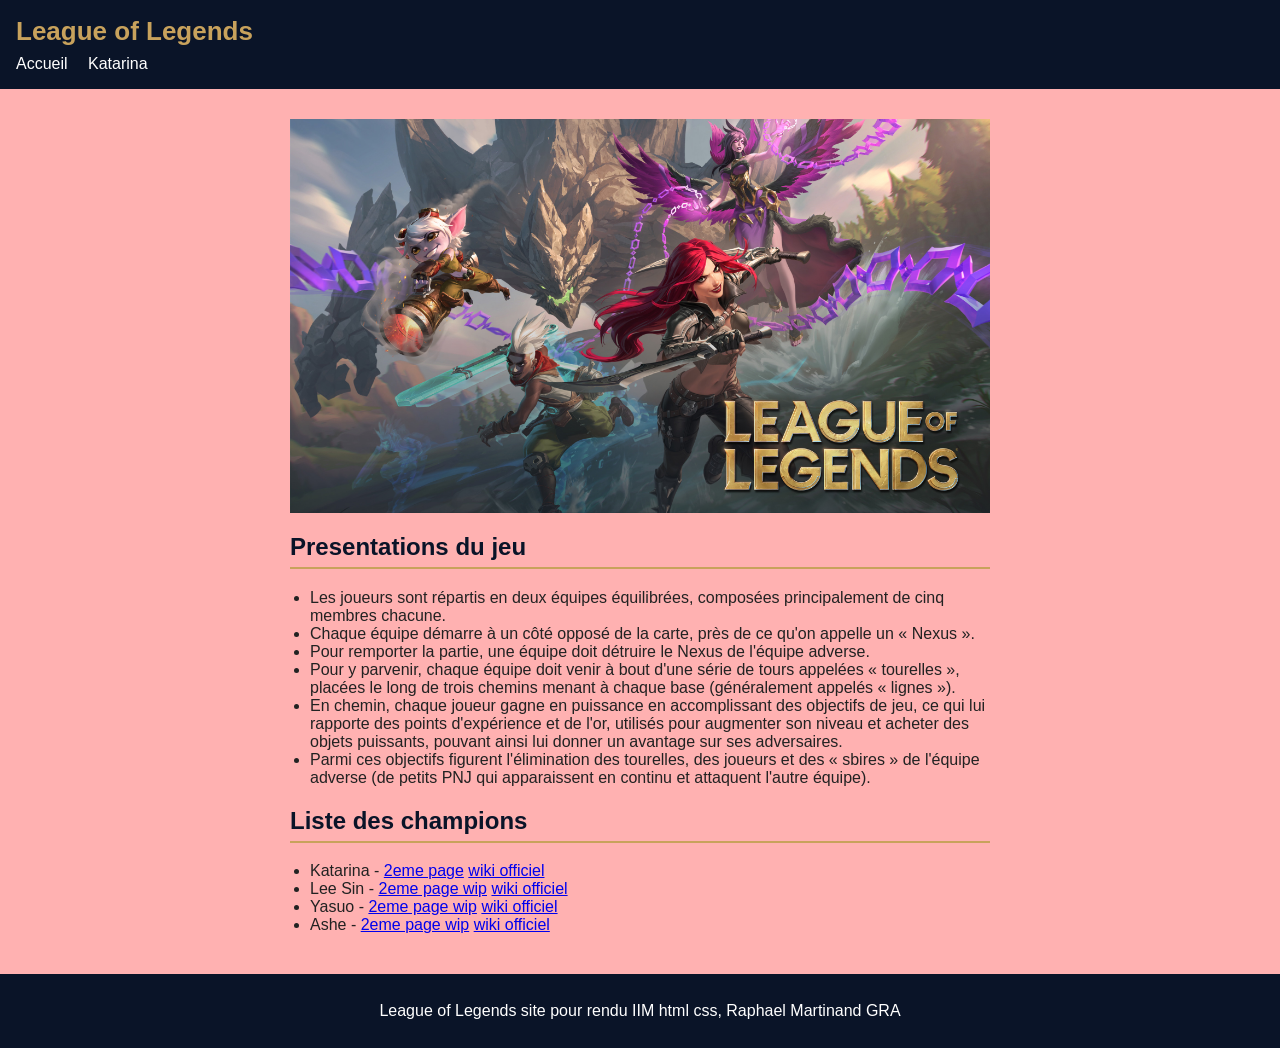
<file: index.html>
<!DOCTYPE html>
<html lang="fr">
<head>
    <meta charset="UTF-8">
    <meta name="viewport" content="width=device-width, initial-scale=1.0">
    <title>League of Legends</title>
    <link rel="stylesheet" href="style.css">
</head>
<body>
    <header>
        <h1>League of Legends</h1>
            <nav>
        <a href="index.html">Accueil</a>
        <a href="katarina.html">Katarina</a>
    </nav>
    </header>

    <main>
        <img src="images/EGS_LeagueofLegends_RiotGames_S1_2560x1440-47eb328eac5ddd63ebd096ded7d0d5ab.jpg" alt="Logo League of Legends" class="banniere">
        <h2>Presentations du jeu </h2>
        <ul>
            <li>Les joueurs sont répartis en deux équipes équilibrées, composées principalement de cinq membres chacune.</li>
            <li>Chaque équipe démarre à un côté opposé de la carte, près de ce qu'on appelle un « Nexus ».</li>
            <li>Pour remporter la partie, une équipe doit détruire le Nexus de l'équipe adverse.</li>
            <li>Pour y parvenir, chaque équipe doit venir à bout d'une série de tours appelées « tourelles », placées le long de trois chemins menant à chaque base (généralement appelés « lignes »).</li>
            <li>En chemin, chaque joueur gagne en puissance en accomplissant des objectifs de jeu, ce qui lui rapporte des points d'expérience et de l'or, utilisés pour augmenter son niveau et acheter des objets puissants, pouvant ainsi lui donner un avantage sur ses adversaires.</li>
            <li>Parmi ces objectifs figurent l'élimination des tourelles, des joueurs et des « sbires » de l'équipe adverse (de petits PNJ qui apparaissent en continu et attaquent l'autre équipe).</li>
        </ul>
        <h2>Liste des champions</h2>
        <ul>
            <li>Katarina - <a href="katarina.html">2eme page</a> <a href="https://wiki.leagueoflegends.com/en-us/Katarina" target="_blank">wiki officiel</a></li>
            <li>Lee Sin - <a href="lee_sin.html">2eme page wip</a> <a href="https://wiki.leagueoflegends.com/en-us/Lee_Sin" target="_blank">wiki officiel</a></li>
            <li>Yasuo - <a href="yasuo.html">2eme page wip</a> <a href="https://wiki.leagueoflegends.com/en-us/Yasuo" target="_blank">wiki officiel</a></li>
            <li>Ashe - <a href="ashe.html">2eme page wip</a> <a href="https://wiki.leagueoflegends.com/en-us/Ashe" target="_blank">wiki officiel</a></li>
        </ul>
    </main>
    <footer>
        <p>League of Legends site pour rendu IIM html css, Raphael Martinand GRA</p>
    </footer>
</body>
</html>
</file>
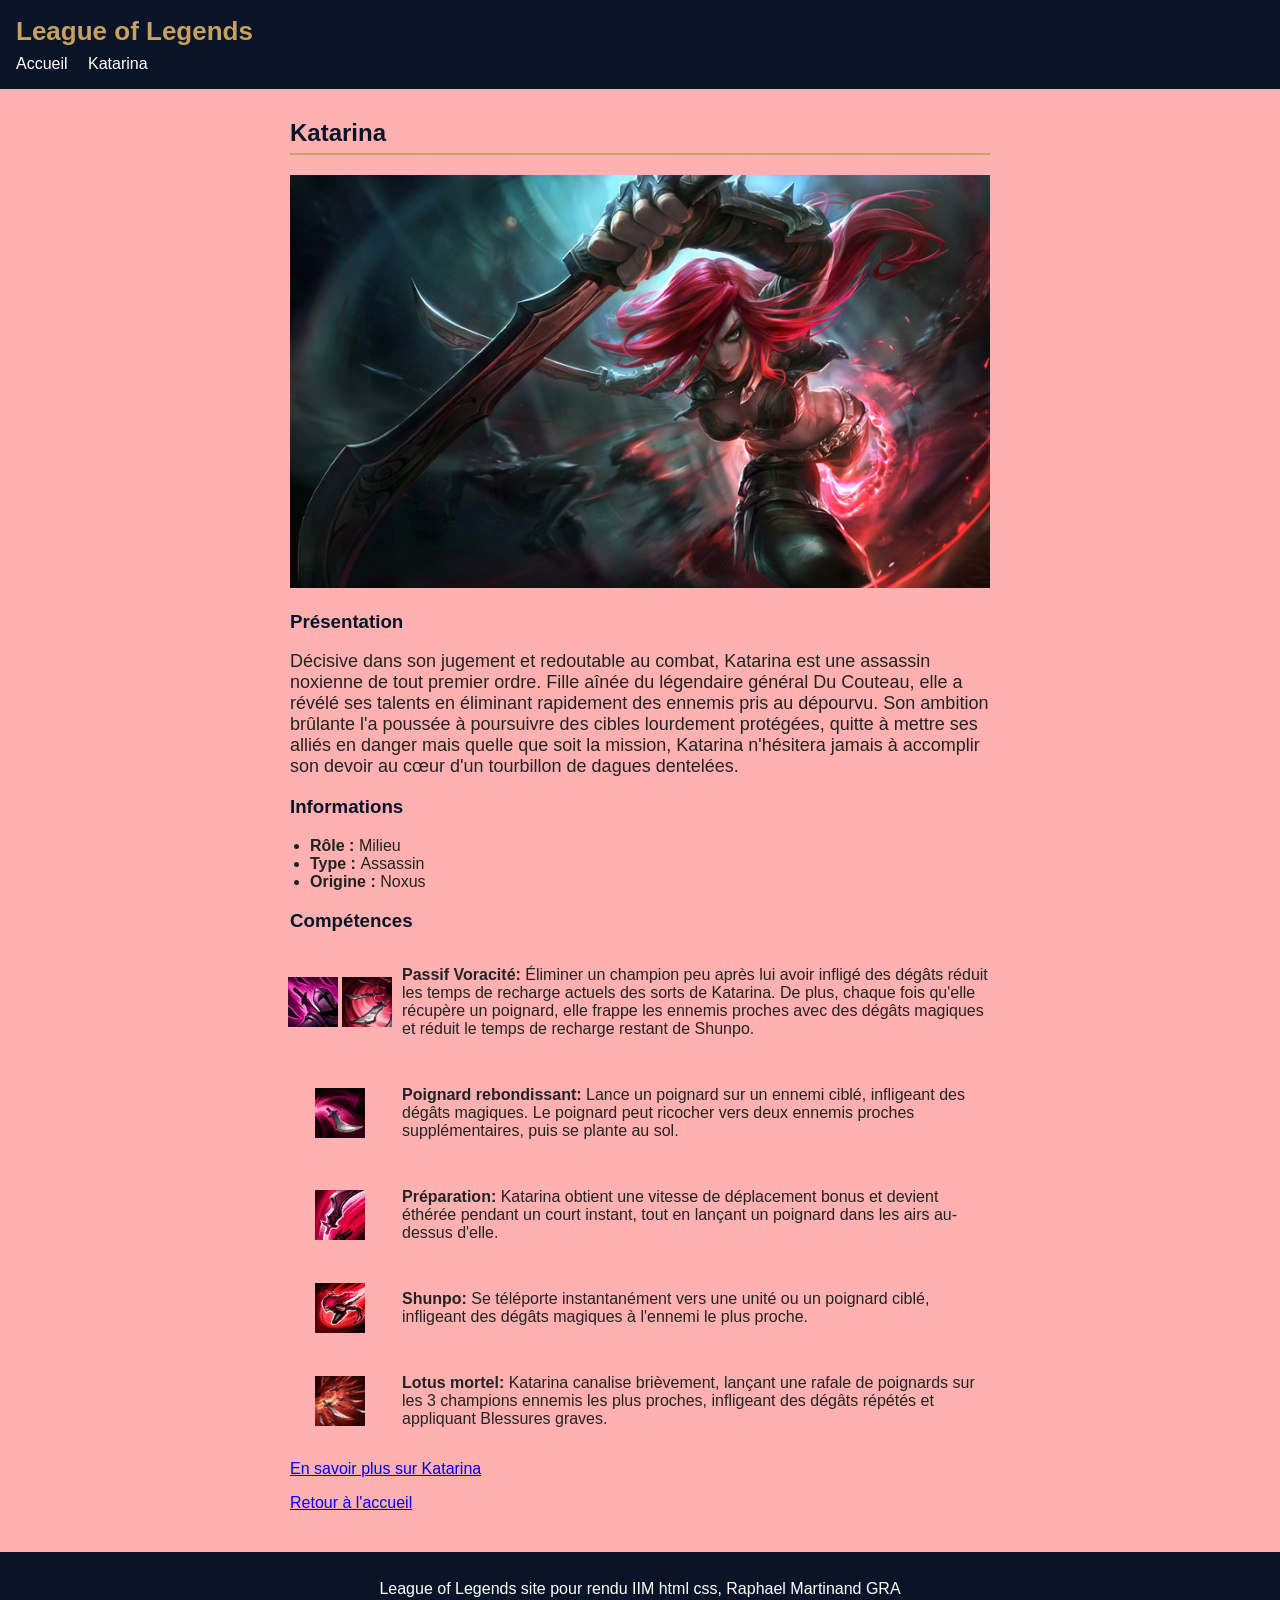
<file: katarina.html>
<!DOCTYPE html>
<html lang="fr">
<head>
  <meta charset="UTF-8">
  <meta name="viewport" content="width=device-width, initial-scale=1.0">
  <title>Katarina - League of Legends</title>
  <link rel="stylesheet" href="style.css">
</head> 
<body>
  <header>
    <h1>League of Legends</h1>
    <nav>
      <a href="index.html">Accueil</a>
      <a href="katarina.html">Katarina</a>
    </nav>
  </header>
  <main>
   <h2>Katarina</h2>
   <img src="images/800px-Katarina_OriginalSkin.jpg" alt="Katarina">

    <h3>Présentation</h3>
    <p class="intro_text">Décisive dans son jugement et redoutable au combat, Katarina est une assassin noxienne de tout premier ordre. 
      Fille aînée du légendaire général Du Couteau, elle a révélé ses talents en éliminant rapidement des ennemis pris au dépourvu. 
      Son ambition brûlante l'a poussée à poursuivre des cibles lourdement protégées, quitte à mettre ses alliés en danger 
      mais quelle que soit la mission, Katarina n'hésitera jamais à accomplir son devoir au cœur d'un tourbillon de dagues dentelées.</p>

    <h3>Informations</h3>
    <ul>
      <li><strong>Rôle : </strong>Milieu</li>
      <li><strong>Type : </strong>Assassin</li>
      <li><strong>Origine : </strong>Noxus</li>
    </ul>

    <h3>Compétences</h3>
    <ul class="competences">
      <li>
        <div class="icone">
          <img src="images/Katarina_Voracity.png" alt="Voracité">
          <img src="images/Katarina_Sinister_Steel.png" alt="Sinister Steel">
        </div>
        <p><strong>Passif Voracité:</strong> Éliminer un champion peu après lui avoir infligé des dégâts réduit les temps de recharge actuels des sorts de Katarina. De plus, chaque fois qu'elle récupère un poignard, elle frappe les ennemis proches avec des dégâts magiques et réduit le temps de recharge restant de Shunpo.</p>
      </li>
      <li> 
        <div class="icone">
          <img src="images/Katarina_Bouncing_Blade.png" alt="Poignard rebondissant">
        </div>
        <p><strong>Poignard rebondissant:</strong> Lance un poignard sur un ennemi ciblé, infligeant des dégâts magiques. Le poignard peut ricocher vers deux ennemis proches supplémentaires, puis se plante au sol.</p>
      </li>
      <li>
        <div class="icone">
          <img src="images/Katarina_Preparation.png" alt="Préparation">
        </div>
        <p><strong>Préparation:</strong> Katarina obtient une vitesse de déplacement bonus et devient éthérée pendant un court instant, tout en lançant un poignard dans les airs au-dessus d'elle.</p>
      </li>
      <li>
        <div class="icone">
          <img src="images/Katarina_Shunpo.png" alt="Shunpo">
        </div>
        <p><strong>Shunpo:</strong> Se téléporte instantanément vers une unité ou un poignard ciblé, infligeant des dégâts magiques à l'ennemi le plus proche.</p>
      </li>
      <li>
        <div class="icone">
          <img src="images/Katarina_Death_Lotus.png" alt="Lotus mortel">
        </div>
        <p><strong>Lotus mortel:</strong> Katarina canalise brièvement, lançant une rafale de poignards sur les 3 champions ennemis les plus proches, infligeant des dégâts répétés et appliquant Blessures graves.</p>
      </li>
    </ul>
    <a href="https://youtu.be/Kxd_Md9jbi0" target="_blank">En savoir plus sur Katarina</a>
    <p><a href="index.html">Retour à l'accueil</a></p>
  </main>
  <footer>
    <p>League of Legends site pour rendu IIM html css, Raphael Martinand GRA</p>
  </footer>
</body>
</html>
</file>
<file: style.css>
body {
  font-family: Arial, sans-serif;
  color: #222;
  background-color: rgba(255, 0, 0, 0.305);
  margin: 0;
}
img {
  max-width: 100%;
  height: auto;
}
.banniere {
  display: block;
  margin: 0 auto 20px;
}
header {
  background-color: #0a1428;
  padding: 16px;
}
header h1 {
  color: #c8a25c;
  margin: 0 0 8px 0;
  font-size: 26px;
}
header nav a {
  color: white;
  margin-right: 16px;
  text-decoration: none;
}
header nav a:hover {
  color: #c8a25c;
}

main {
  max-width: 700px;
  margin: 30px auto;
  padding: 0 20px;
}
main h2 {
  color: #0a1428;
  border-bottom: 2px solid #c8a25c;
  padding-bottom: 6px;
}
main h3 {
  color: #0a1428;
}
.intro_text {
  font-size: 18px;
}
ul {
  padding-left: 20px;
}

footer {
  background-color: #0a1428;
  color: white;
  text-align: center;
  padding: 12px;
  margin-top: 40px;
}
.competences {
  list-style: none;
  padding-left: 0;
}

.competences li {
  display: flex;
  align-items: center;
  gap: 12px;
  margin-bottom: 16px;
}

.icone {
  width: 100px;
  flex-shrink: 0;
  display: flex;
  justify-content: center;
  gap: 4px;
}

.icone img {
  width: 50px;
}
</file>
